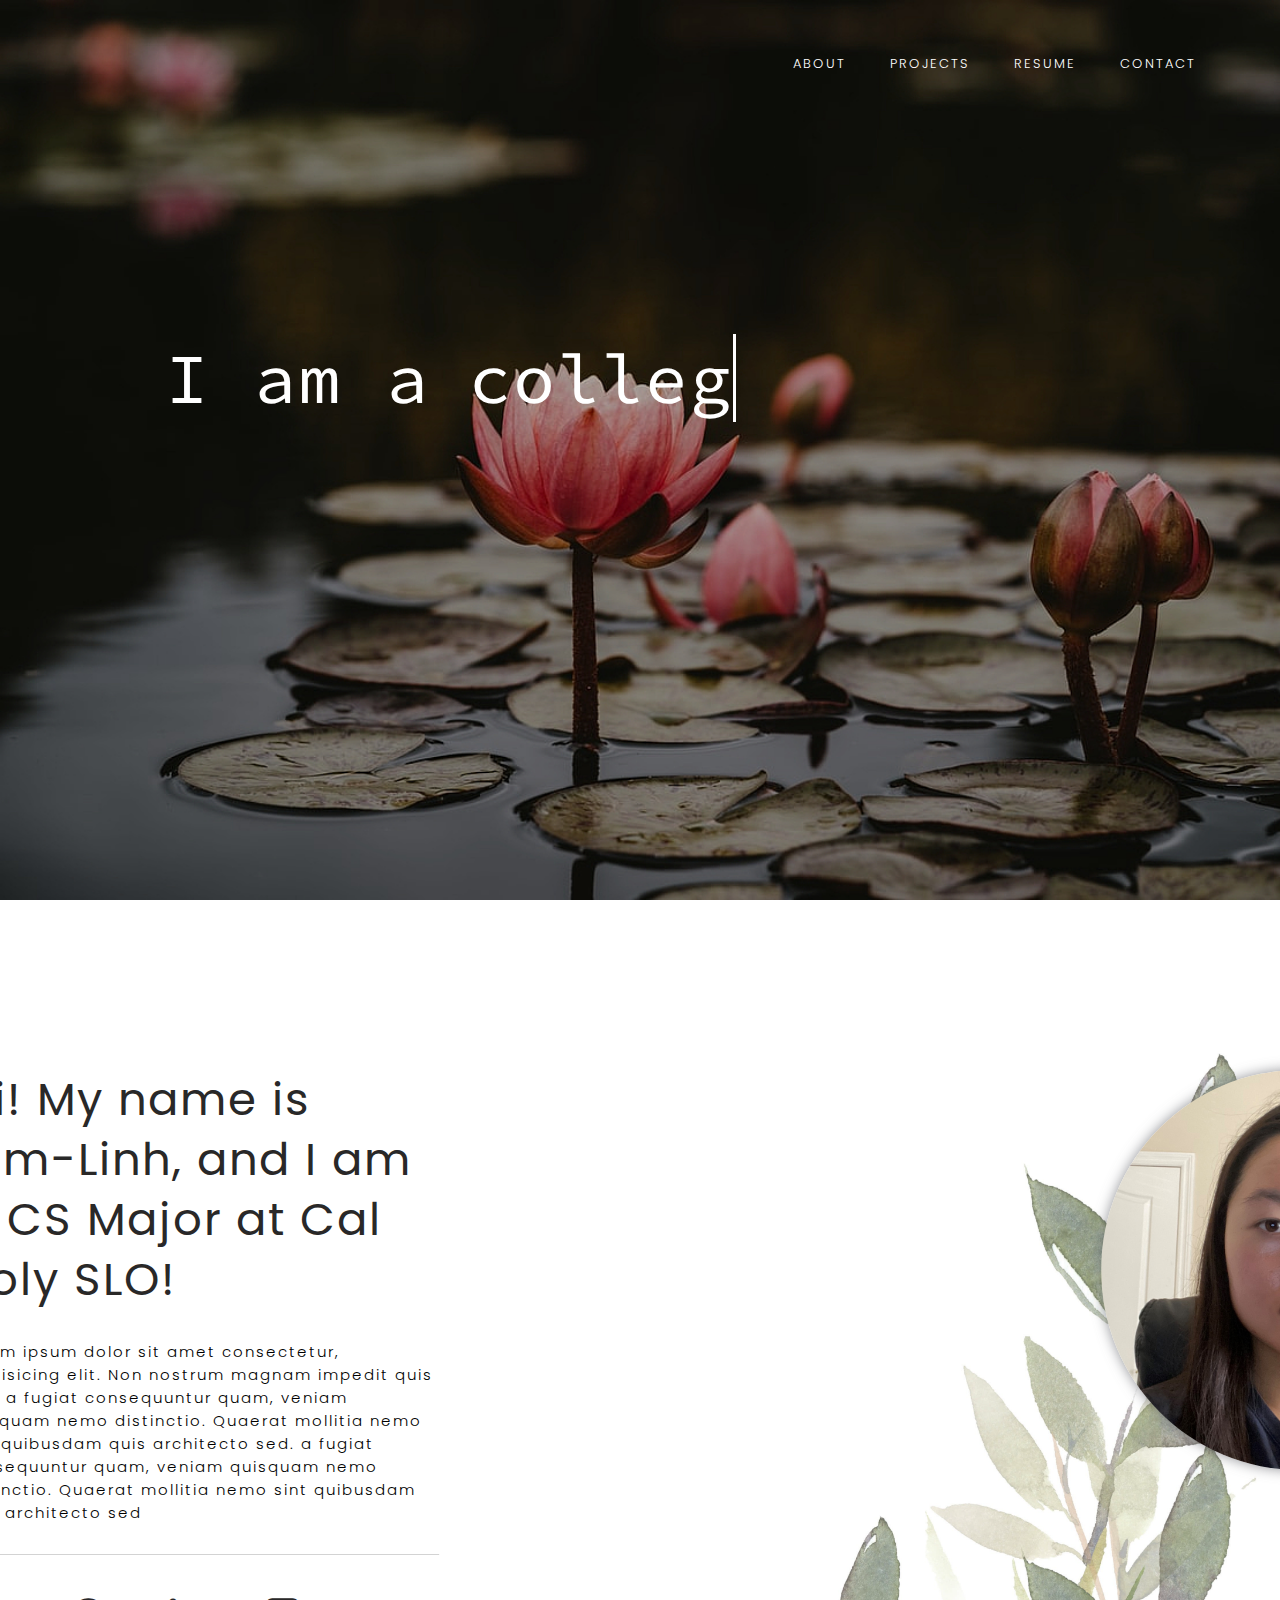
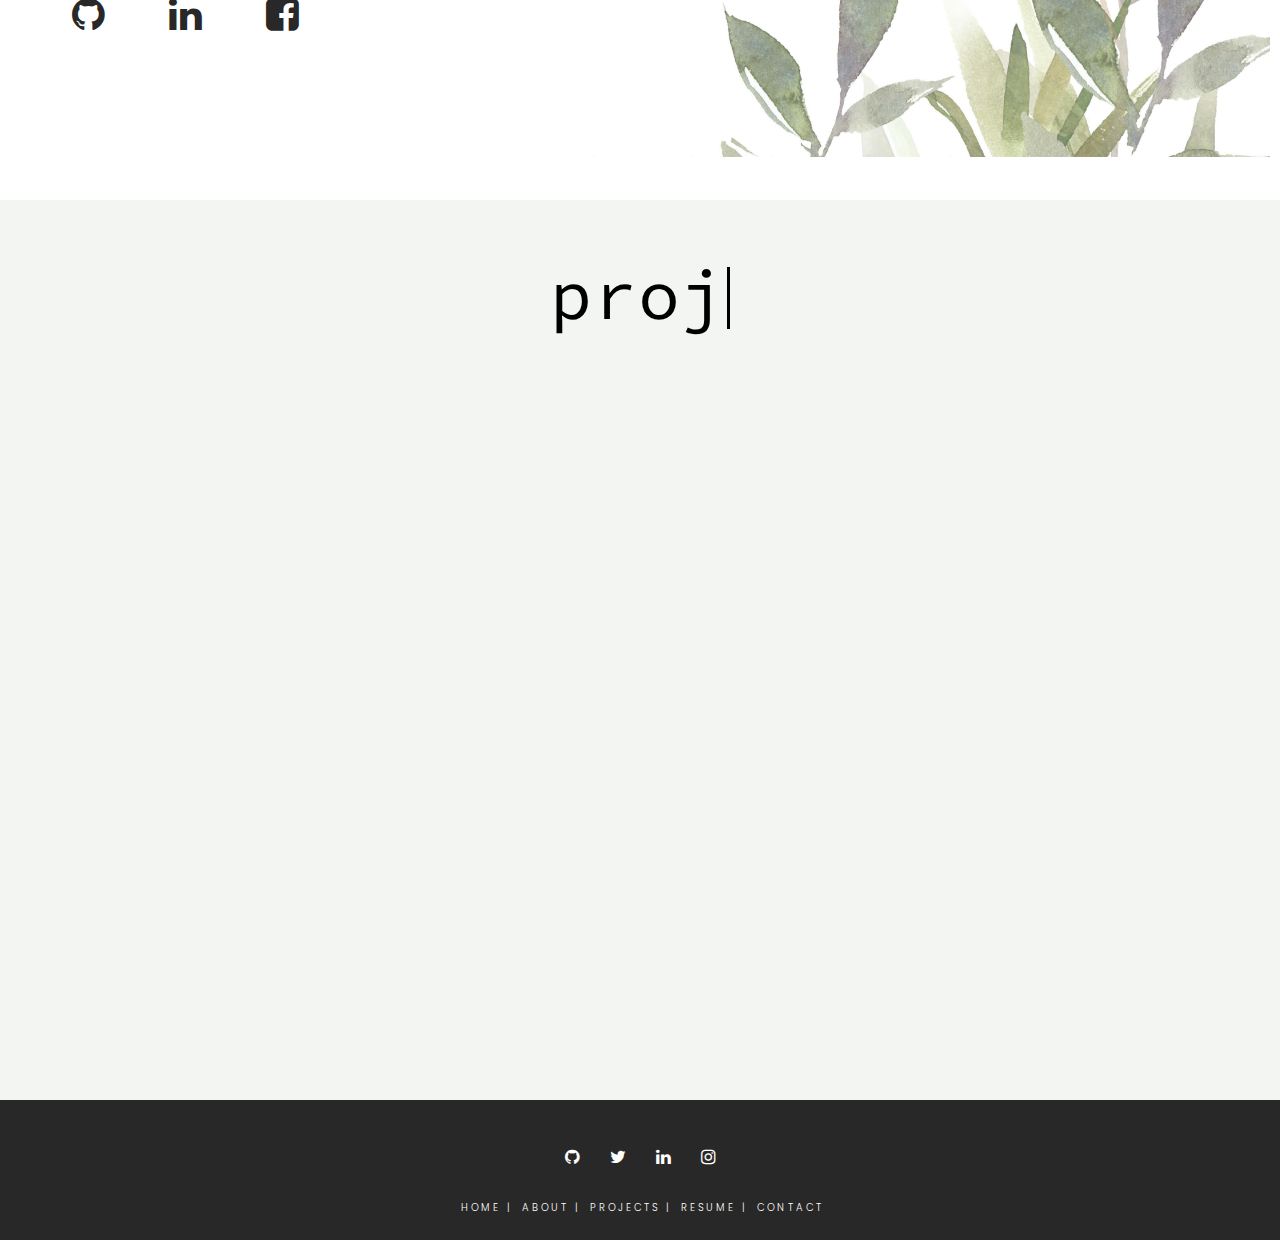
<file: index.html>
<!DOCTYPE html>
<html>
    <head>
        <meta name="viewport" content="with=device-width, intial-scale=1.0">
        <meta charset="utf-8">
        <title>Kim-Linh Portfolio</title>
        <link rel="stylesheet" href="style.css">
        <link href="https://fonts.googleapis.com/css2?family=Poppins:wght@100;200;300;400;500;600;700&display=swap" rel="stylesheet">
        <link href="https://fonts.googleapis.com/css2?family=Source+Code+Pro:wght@300;400;500;600;700;900&display=swap" rel="stylesheet">
        <link rel="stylesheet" href="https://cdnjs.cloudflare.com/ajax/libs/font-awesome/4.7.0/css/font-awesome.min.css">
    </head>
    <body>

        <!-- Plant Area -->
        <section class="hero" id="hero">
            <nav>
                <div class="links">
                    <ul>
                        <li><a href="#about-me">ABOUT</a></li>
                        <li><a href="#projects">PROJECTS</a></li>
                        <li><a href="https://drive.google.com/file/d/180fJ9GjwPVglbHUikxhilOmyqBJPAHSw/view?usp=sharing" target="_blank">RESUME</a></li>
                        <li><a href="contact.html">CONTACT</a></li>
                    </ul>
                </div>
            </nav>
            <div class="greet">
                <h3 class="greet-start">I am a </h3>
                <h3 class="typing" id="typing"></h3>
            </div>
        </section>

        <!-- About Me -->
        <section class="about-me" id="about-me">
            <div class="background">
                <img src="img/bg1.jpg" id="background">
            </div>
            <div class="about-row">
                <div class="about-col slide left">
                    <h2 class="intro">
                        Hi! My name is Kim-Linh, and I am a CS Major at Cal Poly SLO!
                    </h2>
                    <p class="intro-p">Lorem ipsum dolor sit amet consectetur, adipisicing elit. Non nostrum magnam impedit quis sint, a fugiat consequuntur quam, veniam quisquam nemo distinctio. Quaerat mollitia nemo sint quibusdam quis architecto sed. a fugiat consequuntur quam, veniam quisquam nemo distinctio. Quaerat mollitia nemo sint quibusdam quis architecto sed</p>
                    <hr>
                    <ul class="social-media">
                        <li><a href=""><i class="fa fa-github"></i></a></li>
                        <li><a href=""><i class="fa fa-linkedin"></i></a></li>
                        <li><a href=""><i class="fa fa-facebook-square"></i></a></li>
                    </ul>
                </div>
                <div class="about-col slide right">
                    <img class="pfp" src="img/pfp (2).jpg" alt="Picture of Me!">
                </div>
            </div>
        </section>
        
        <!-- Projects -->
        <section class="projects" id="projects">

            <h1 class="proj-title" id="proj-title"></h1>
            <div class="project-row reveal">
                <div class="project-col" data-modal-target="#modal-container1">
                    <img src="img/color.jpg" class="project-img" id="color-img">
                    <h4>GUESS THE COLOR</h4>
                    <p class="proj-text">A game that generates random colors and asks the user to guess the color associated with the rgb value given. The user has 5 chances, represented by hearts, to click on the right circle.</p>
                </div>
                <div class="project-col" data-modal-target="#modal-container2">
                    <img src="img/lily.jpeg" class="project-img">
                    <h4>PORTFOLIO</h4>
                    <p class="proj-text">You're looking at it! My first website that I made completely from scratch while self-teaching myself the basics of web-development. This website contains information about me, projects, and even a contact form!</p>
                </div>
                <div class="project-col" data-modal-target="#modal-container3">
                    <img src="img/plant (2).jpg" class="project-img">
                    <h4>PROJECT 3</h4>
                    <p class="proj-text">Lorem ipsum dolor sit, amet consectetur adipisicing elit. Voluptatibus delectus natus unde dolor asperiores non inventore quidem, ipsa reprehenderit odio sit temporibus aut voluptatum explicabo, earum eligendi praesentium? Culpa, quod?</p>
                </div>
            </div>
        </section>

        <!--Modals-->
        <div class="modal-container" id="modal-container1">
            <i class="fa fa-times-circle" data-close-button = "#modal-container1" id="close"></i>
            <div class="inside-modal">
                <a href="https://kimlinhvu.github.io/Guess-The-Color/" target ="_blank"><img src="img/Guess the Color.png" id = "guess"></a>
                <p class="project-description">A game I made in 6 hours for my first, one-day hackathon in 2021. I worked on both the front-end and back-end using HTML, CSS, and vanilla Javascript. I started by creating the framework of the website using HTML. Then I used CSS to style the elements and add some minimal transitions and animations. Lastly, a majority of the functionality of the game was done through Javascript, such as : generating random colors, restarting/starting and ending the game, decreasing lives, and adding a timer. Through this project, I applied the skills and technology of web-development that I self-taught myself over the past few weeks.</p>
            </div>
            <a href="https://github.com/KimLinhVu/Guess-The-Color" target="_blank" class="proj-github"><i class="fa fa-github"></i></a>
        </div>
        
        <div class="modal-container" id="modal-container2">
            <i class="fa fa-times-circle" data-close-button = "#modal-container2" id="close"></i>
            <a href="https://github.com/KimLinhVu/Personal-Website" target="_blank" class="proj-github"><i class="fa fa-github"></i></a>
        </div>
        
        <div class="modal-container" id="modal-container3">
            <div class="modal" id="modal">
                <i class="fa fa-times" id="close"></i>
                <h2>Modal Title</h2>
                <p>Lorem ipsum dolor sit amet consectetur adipisicing elit. Eligendi cumque magni, praesentium molestiae voluptatem nihil libero ex quos eius quasi aperiam architecto iste culpa consequuntur? Saepe tempore laboriosam porro nulla.</p>
            </div>
        </div>
        <div id="overlay"></div>

     <footer>
        <div class="icon">
            <i class="fa fa-github"></i>
            <i class="fa fa-twitter"></i>
            <i class="fa fa-linkedin"></i>
            <i class="fa fa-instagram"></i>
        </div>
        <div class="footer-links">
            <ul>
                <li><a href="#hero">HOME |</a></li>
                <li><a href="#about-me">ABOUT |</a></li>
                <li><a href="#projects">PROJECTS |</a></li>
                <li><a href="">RESUME |</a></li>
                <li><a href="contact.html">CONTACT</a></li>
            </ul>
        </div>
     </footer>
     <script src="app.js"></script>
    </body>
</html>
</file>
<file: style.css>
*{
    margin: 0;
    padding: 0;
    font-family: 'Poppins', sans-serif;
    box-sizing: border-box;
    scroll-behavior: smooth;
}

@font-face { font-family: 'BlackJack'; src: url('BLACKJAR.TTF'); } 

/*Header + Nav Bar*/
.header{
    display: inline-block;
    top: 0;
    width: 100%;
}

h1{
    margin-top: 30px;
    margin-bottom: 15px;
    font-size: 55px;
    font-weight: 400;
    font-family: 'BlackJack';
    display: flex;
    justify-content: center;
    transition: 0.5s;
}

hr {
    border: 0;
    height: .5px;
    width: 100%;
    background:lightgray;
}

nav{
    padding-top: 40px;
    padding-right: 5%;
    display: flex;
    justify-content: right;
}

.links li{
    list-style: none;
    display: inline-block;
    padding-left: 20px;
    padding-right: 20px;
    padding-top: 10px;
}

.links li a{
    text-decoration: none;
    font-size: 13px;
    font-weight: 300;
    letter-spacing: 2px;
    color: rgb(255, 255, 255);
}

.links li::after{
    content:'';
    width: 0%;
    height: 3px;
    background: rgb(255, 255, 255);
    display: block;
    margin: auto;
    transition: 0.5s;
    
}

.links li:hover::after{
    width: 100%;
}

/*Hero Section*/

.hero {
    height: 100vh;
    width: 100%;
    background: url("img/lily.jpeg");
    background-size: cover;
    transition: 1.5s;
}

.greet{
    margin-top: 20%;
    display: flex;
    color: white;
    margin-left: 13%;
}

.greet-start, .typing{
    font-size: 70px;
    font-family: 'Source Code Pro', monospace;
    font-weight: 400;
}

.typing{
    margin-left: 25px;
}

.typing:after{
    content: "";
    width: 1px;
    height: 70%;
    border-right: 3px solid rgb(255, 255, 255);
    animation: blink .7s infinite ease;
}

p{
    width:100%;
    text-align: center;
    margin-bottom: 20px;
    font-weight: 300;
    font-size: 15px;
    letter-spacing: 2px;
}

h2{
    width: 100%;
    text-align: center;
    font-size: 45px;
    line-height: 30px;
    font-weight: 600;
    color:rgb(41, 40, 40);
    letter-spacing: 2px;
}

.hero-btn{
    margin-top: 30px;
    margin-left: 70px;
    display: inline-block;
    text-decoration: none;
    color: rgb(255, 255, 255);
    background-color: rgb(41, 40, 40);
    border: 1px solid rgb(41, 40, 40);
    padding: 10px 25px;
    font-size: 12px;
    cursor: pointer;
    align-self: center;
    letter-spacing: 5px;
}

.hero-btn:hover{
    color: rgb(41, 40, 40);
    background-color: white;
    transition: .5s;
}

/*About Me Section*/

.about-me{
    height: 100vh;
    max-width: 100vw;
    overflow-x: hidden;
}

.background{
    position: absolute;
    right: 10px;
    height: 100vh;
    width: 1200px;
    background-size: cover;
    display: block;
    opacity: .7;
    overflow: hidden;
}

.background img{
    width: 100%;
}

.about-row{
    width: 80%;
    margin: auto;
    margin-left: 200px;
    padding-top: 170px;
    padding-bottom: 100px;
    display: flex;
}

.about-col{
    flex-basis: 60%;
}

.intro{
    line-height: 60px;
    text-align: left;
    font-weight: 400;
}

.intro-p{
    text-align: left;
    margin-top: 30px;
    margin-bottom: 30px;
}

.pfp{
    height: 400px;
    margin-left: 150px;
    border-radius: 60%;
    box-shadow: 0 0 13px 0px rgba(97, 98, 104, 0.7);
    transition: 200ms ease-in-out;
}

.social-media{
    text-align: center;
    padding-left: 30px;
}

.social-media li{
    list-style: none;
    display: inline-block;
    transition: 0.5s;
    margin-top: 40px;
}

.social-media li:hover{
    transform: translateY(-15px)
}

.social-media .fa{
    color: rgb(41, 40, 40);
    font-size: 38px;
    letter-spacing: 60px;
}

.slide.left{
    opacity: 1;
    transform: translateX(-50%);
    transition: 500ms ease-in-out;
}

.slide.right{
    transform: translateX(50%);
    transition: 900ms ease-in-out;
}

.slide.active{
    transform: translateX(0);
}


/*Projects Section*/

.projects{
    background-color: rgba(202, 211, 195, 0.219);
    text-align: center;
    height: 100vh;
    display: flex;
    position: relative;
    flex-direction: column;
}

h3{
    font-size: 50px;
    font-weight: 500;
    letter-spacing: 2px;
    margin-right: 14px;
}

.project-row{
    width: 85%;
    padding: 10px;
    margin-top: 20px;
    display: flex;
    justify-content: space-around;
    left: 8%;
}

.project-img{
    height: 200px;
    margin: 20px;
    border-radius: 10px;
}


.project-col{
    flex-basis: 25%;
    background-color: white;
    border-radius: 40px;
    transition: .5s;
    height: 480px;
}

.project-col:hover{
    box-shadow: 0 0 20px 0px rgba(134, 137, 150, 0.7);
    cursor: pointer;
}

h4{
    font-size: 30px;
    letter-spacing: 2px;
    font-weight: 400;
}

.proj-text{
    padding: 10px 30px;
    font-size: 14px;
    text-align: center;
}

.proj-title{
    font-size: 70px;
    padding-top: 20px;
    font-weight: 400;
    letter-spacing: 2px;
    font-family: 'Source Code Pro', monospace;
    color: black;
    position: relative;
    margin-bottom: 20px;
}

.proj-title:after{
    margin-top: 17px;
    content: "";
    width: 1px;
    height: 70%;
    border-right: 3px solid black;
    animation: blink .7s infinite ease;
}

@keyframes blink{
    0% {
        opacity: 0;
    }

    100%{
        opacity: 1;
    }
}

.project-row{
    position: relative;
    opacity: 1;
}

.reveal{
    position: relative;
    transform: translateY(50%);
    opacity: 0;
    transition: 1s ease-in-out;
}

.active{
    transform: translateY(0px);
    opacity: 1;
}


/*Modal */

#overlay{
    background-color: rgb(0,0,0,.5);
    height: 100%;
    width: 100%;
    position: fixed;
    opacity: 0;
    top: 0;
    left: 0;
    right: 0;
    bottom: 0;
    pointer-events: none;
    transition: .5ms;
}

#overlay.show{
    opacity: 1;
    pointer-events: all;
}

.modal-container.show{
    opacity: 1;
    pointer-events: all;
}

.modal-container{
    opacity: 0;
    pointer-events: none;
    transition: 200ms ease-in-out;
    position: fixed;
    background-color: rgb(228, 231, 226);
    top: 50%;
    left: 50%;
    transform: translate(-50%, -50%);
    max-width: 80%;
    padding: 10px 20px;
    border-radius: 5px;
    box-shadow: 0 0 10px 0px rgba(108, 111, 121, 0.7);
    z-index: 10;
    justify-content: center;
}

#modal-container2{
    width: 50%;
}

#guess{
    width: 60%;
    border-radius: 10px;
    margin-top: 30px;
    margin-left: 19%;
}

#guess:hover{
    box-shadow: 0 0 13px 0px rgba(153, 154, 158, 0.7);
    cursor: pointer;
}

.project-description{
    padding-top: 30px;
    padding-right: 30px;
    padding-left: 30px;
    color: black;
}

.proj-github{
    font-size: 50px;
    color: rgb(0, 0, 0);
    margin-left: 48%;
}

.proj-github:hover{
    color: rgb(255, 255, 255);
}

#close{
    cursor: pointer;
    margin-left: 97%;
    font-size: 28px;
    color: white;
    margin-top: 7px;
    
}

/* Footer */
footer{
    height: 140px;
    background-color: rgb(41, 40, 40);
    text-align: center;
    padding: 30px 0;
}

.icon .fa{
    color: white;
    margin: 0 13px;
    cursor: pointer;
    padding: 18px 0;
    font-size: 17px;
}

.icon .fa:hover{
    color:rgb(221, 223, 233);
}

.footer-links{
    display: flex;
    text-decoration: none;
    justify-content: center;
}

.footer-links li{
    list-style: none;
    display: inline-block;
    padding-left: 5px;
    padding-top: 10px;
}

.footer-links li a{
    text-decoration: none;
    font-size: 10px;
    font-weight: 300;
    letter-spacing: 3px;
    color: white;
}
</file>
